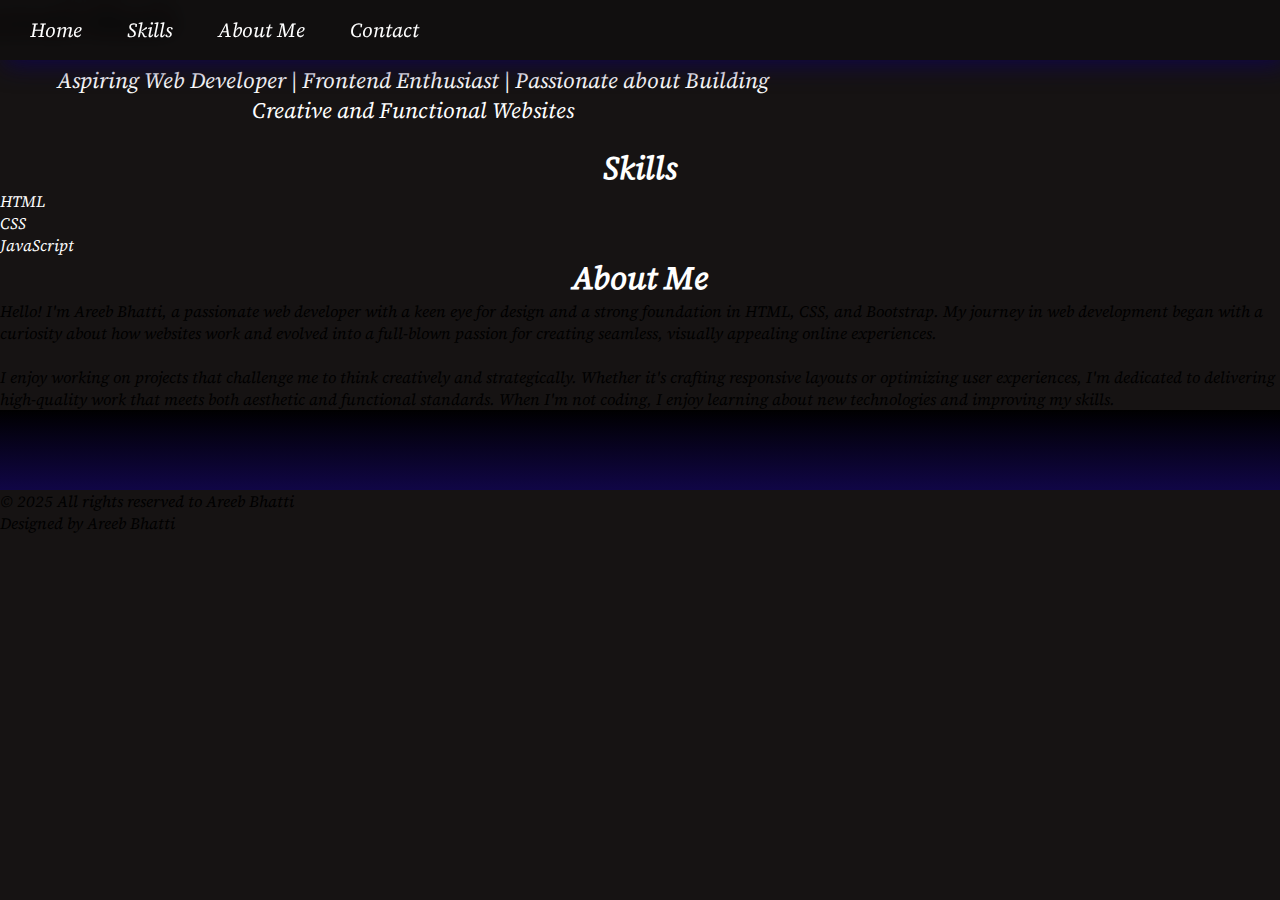
<file: index.html>
<!DOCTYPE html>
<html lang="en">
<head>
    <meta charset="UTF-8">
    <meta name="viewport" content="width=device-width, initial-scale=1.0">
    <title>Professional Portfolio</title>
    <link rel="stylesheet" href="https://cdnjs.cloudflare.com/ajax/libs/font-awesome/6.6.0/css/all.min.css" integrity="sha512-Kc323vGBEqzTmouAECnVceyQqyqdsSiqLQISBL29aUW4U/M7pSPA/gEUZQqv1cwx4OnYxTxve5UMg5GT6L4JJg==" crossorigin="anonymous" referrerpolicy="no-referrer" />
    <link rel="stylesheet" href="style.css">
</head>
<body>
    <nav class="navbar">
        <ul>
            <li><a href="index.html">Home</a></li>
            <li><a href="#skills">Skills</a></li>
            <li><a href="about.html">About Me</a></li>
            <li><a href="contact.html">Contact</a></li>
        </ul>
    </nav>

    <header>
        <h1 class="unique">Areeb Bhatti</h1>
        <p class="content">Aspiring Web Developer | Frontend Enthusiast | Passionate about Building Creative and Functional Websites</p>
    </header>

    <section id="skills">
        <center><h2 class="abt unique">Skills</h2></center>
        <div class="card">
            <div class="c1">
                <span class="card-cont"><a href="htmlpage.html"> HTML </a></span>
            </div>
            <div class="c1">
                <span class="card-cont"><a href="csspage.html"> CSS </a></span>
            </div>
            <div class="c1">
                <span class="card-cont"><a href="javapage.html"> JavaScript </a></span>
            </div>
        </div>
    </section>

    <section id="about">
        <center><h2 class="abt unique">About Me</h2></center>
        <p class="abt">
            Hello! I'm Areeb Bhatti, a passionate web developer with a keen eye for design and a strong foundation in HTML, CSS, and Bootstrap. My journey in web development began with a curiosity about how websites work and evolved into a full-blown passion for creating seamless, visually appealing online experiences.
            <br><br>
            I enjoy working on projects that challenge me to think creatively and strategically. Whether it's crafting responsive layouts or optimizing user experiences, I'm dedicated to delivering high-quality work that meets both aesthetic and functional standards. When I'm not coding, I enjoy learning about new technologies and improving my skills.
        </p>
    </section>

    <footer id="contact">
        <div class="footer">
            <a href="#" class="fa-brands fa-instagram"></a>
            <a href="#" class="fa-brands fa-twitter"></a>
            <a href="#" class="fa-brands fa-github"></a>
        </div>
        <div class="footer2">
            <p class="frc">&copy; 2025 All rights reserved to Areeb Bhatti<br>Designed by Areeb Bhatti</p>
        </div>
    </footer>
</body>
</html>
</file>
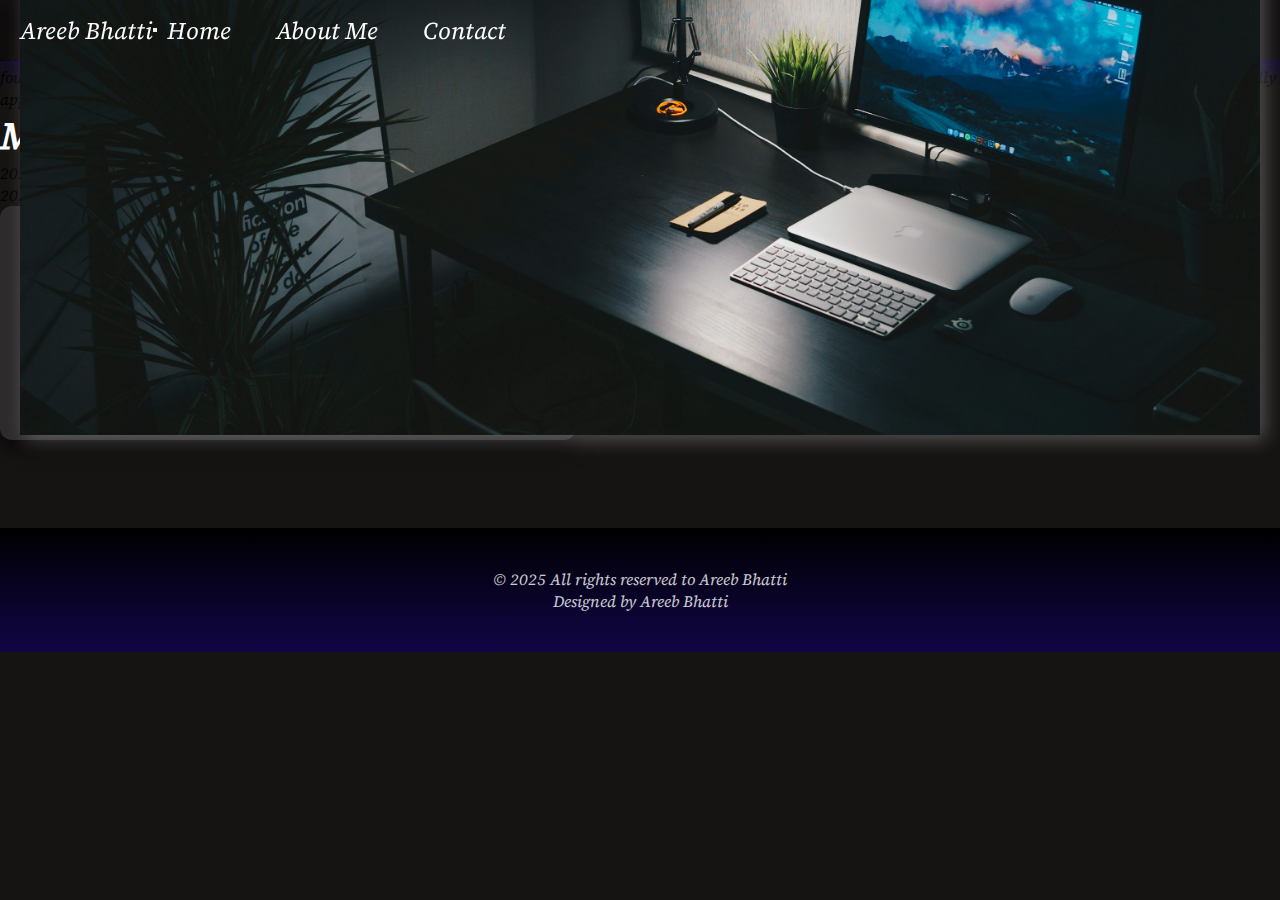
<file: about.html>
<!DOCTYPE html>
<html lang="en">
<head>
    <meta charset="UTF-8">
    <meta name="viewport" content="width=device-width, initial-scale=1.0">
    <title>About Me</title>
    <link rel="stylesheet" href="https://cdnjs.cloudflare.com/ajax/libs/font-awesome/6.6.0/css/all.min.css" integrity="sha512-Kc323vGBEqzTmouAECnVceyQqyqdsSiqLQISBL29aUW4U/M7pSPA/gEUZQqv1cwx4OnYxTxve5UMg5GT6L4JJg==" crossorigin="anonymous" referrerpolicy="no-referrer" />
    <link rel="stylesheet" href="style.css">
</head>
<body>
    <!-- Navigation -->
    <nav class="navbar">
        <div class="container">
            <div class="logo">
                <a href="index.html">Areeb Bhatti</a>
            </div>
            <button class="menu-toggle" aria-label="Toggle menu">
                <i class="fa-solid fa-bars"></i>
            </button>
            <ul class="menu">
                <li><a href="index.html">Home</a></li>
                <li><a href="about.html">About Me</a></li>
                <li><a href="contact.html" >Contact</a></li>
            </ul>
        </div>
    </nav>

    <!-- Header -->
    <header>
        <h1 class="unique">About Me</h1>
    </header>

    <!-- About Section -->
    <section class="about-section">
        <div class="intro">
            <p>
                Hello! I'm <strong>Areeb Bhatti</strong>, a student pursuing a bachelor's degree at SMIU, currently in my 4th semester. I'm a passionate web developer with a keen eye for design and a strong foundation in HTML, CSS, JavaScript, and Bootstrap. My journey began with a curiosity about how websites work, which has grown into a passion for creating seamless and visually appealing online experiences.
            </p>
        </div>

        <div class="journey">
            <h2>My Journey</h2>
            <ul class="timeline">
                <li><span>2024:</span> Started learning web development, building foundational skills.</li>
                <li><span>2025:</span> Developed a portfolio showcasing key projects and skills.</li>
            </ul>
        </div>

        <div class="skills">
            <h2>Skills & Expertise</h2>
            <p>
                Over time, I’ve honed my skills in:
            </p>
            <ul>
                <li>Front-end Development: HTML, CSS, Bootstrap</li>
                <li>Interactive Elements: JavaScript</li>
                <li>Responsive Design for mobile and desktop platforms</li>
                <li>Version Control: Git & GitHub</li>
            </ul>
        </div>
    </section>
</br>
</br>
</br></br>

    <!-- Footer -->
    <footer>
        <div class="footer">
            <div class="social-links">
                <a href="#" class="fa-brands fa-instagram"></a>
                <a href="#" class="fa-brands fa-twitter"></a>
                <a href="#" class="fa-brands fa-github"></a>
            </div>
            <p>&copy; 2025 All rights reserved to Areeb Bhatti<br>Designed by Areeb Bhatti</p>
        </div>
    </footer>
    
    <script>
        // Navbar toggle functionality
        const toggleButton = document.querySelector('.menu-toggle');
        const menu = document.querySelector('.menu');

        toggleButton.addEventListener('click', () => {
            menu.classList.toggle('show');
        });
    </script>
</body>
</html>
</file>
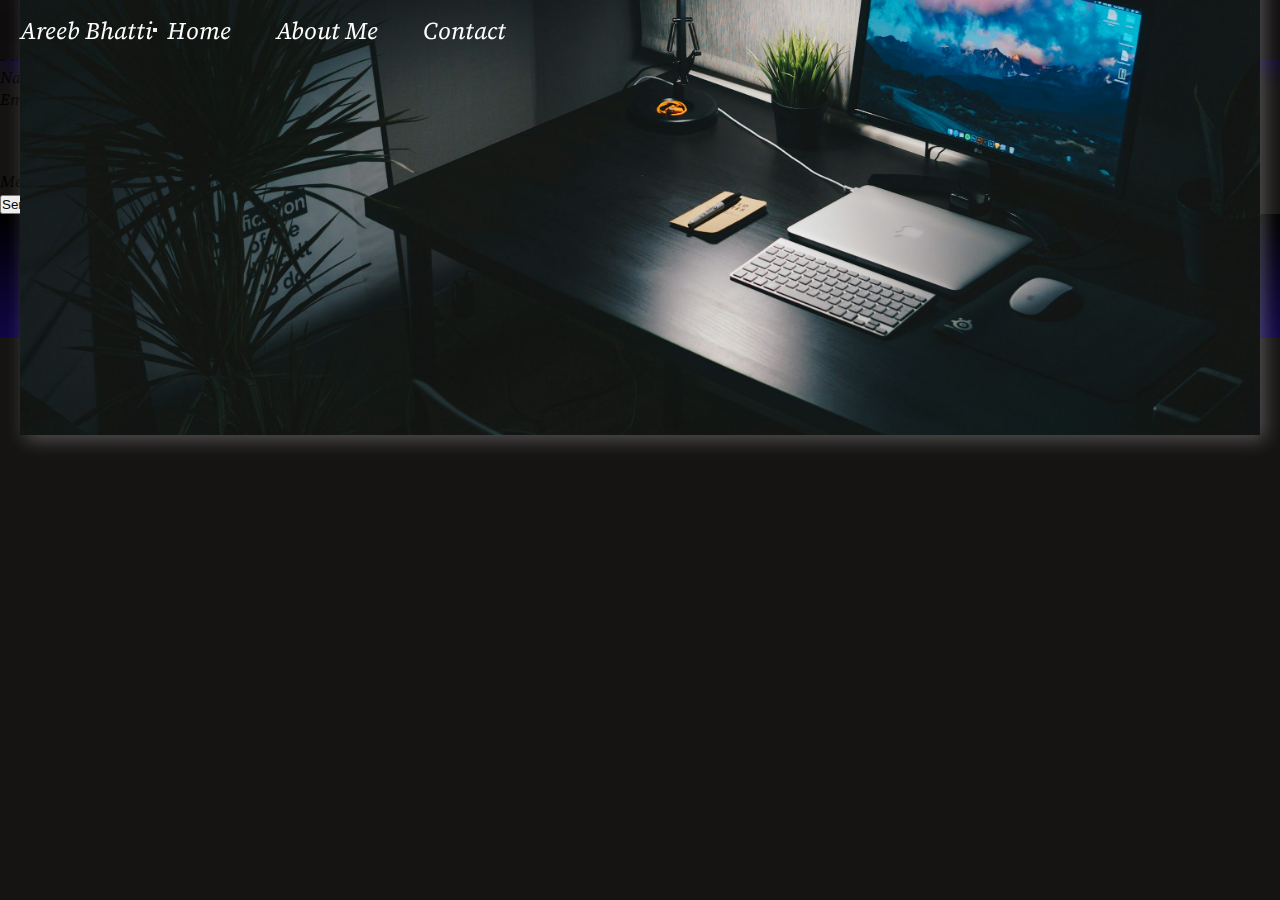
<file: contact.html>
<!DOCTYPE html>
<html lang="en">
<head>
    <meta charset="UTF-8">
    <meta name="viewport" content="width=device-width, initial-scale=1.0">
    <title>Contact</title>
    <link rel="stylesheet" href="style.css">
    <link rel="stylesheet" href="https://cdnjs.cloudflare.com/ajax/libs/font-awesome/6.6.0/css/all.min.css" integrity="sha512-Kc323vGBEqzTmouAECnVceyQqyqdsSiqLQISBL29aUW4U/M7pSPA/gEUZQqv1cwx4OnYxTxve5UMg5GT6L4JJg==" crossorigin="anonymous" referrerpolicy="no-referrer" />
</head>
<body>
    <!-- Responsive Navbar -->
    <nav class="navbar">
        <div class="container">
            <div class="logo">
                <a href="index.html">Areeb Bhatti</a>
            </div>
            <button class="menu-toggle" aria-label="Toggle menu">
                <i class="fa-solid fa-bars"></i>
            </button>
            <ul class="menu">
                <li><a href="index.html">Home</a></li>
                <li><a href="about.html">About Me</a></li>
                <li><a href="contact.html" >Contact</a></li>
            </ul>
        </div>
    </nav>

    <!-- Header -->
    <header>
        <h1 class="unique">Contact Me</h1>
    </header>

    <!-- Contact Section -->
    <section class="contact-section">
        <p class="abt">I'd love to hear from you! Feel free to reach out using the form below or connect with me on social media.</p>
        <form action="#" method="POST" class="contact-form">
            <div class="form-group">
                <label for="name">Name:</label>
                <input type="text" id="name" name="name" placeholder="Your Name" required>
            </div>
            <div class="form-group">
                <label for="email">Email:</label>
                <input type="email" id="email" name="email" placeholder="Your Email" required>
            </div>
            <div class="form-group">
                <label for="message">Message:</label>
                <textarea id="message" name="message" placeholder="Your Message" rows="5" required></textarea>
            </div>
            <button type="submit">Send Message</button>
        </form>
    </section>

    <!-- Footer -->
    <footer>
        <div class="footer">
            <div class="social-links">
                <a href="#" class="fa-brands fa-instagram"></a>
                <a href="#" class="fa-brands fa-twitter"></a>
                <a href="#" class="fa-brands fa-github"></a>
            </div>
            <div class="footer-info">
                <p class="frc">&copy; 2025 All rights reserved to Areeb Bhatti<br>Designed by Areeb Bhatti</p>
            </div>
        </div>
    </footer>

    <script>
        // Navbar toggle functionality
        const toggleButton = document.querySelector('.menu-toggle');
        const menu = document.querySelector('.menu');

        toggleButton.addEventListener('click', () => {
            menu.classList.toggle('show');
        });
    </script>
</body>
</html>
</file>
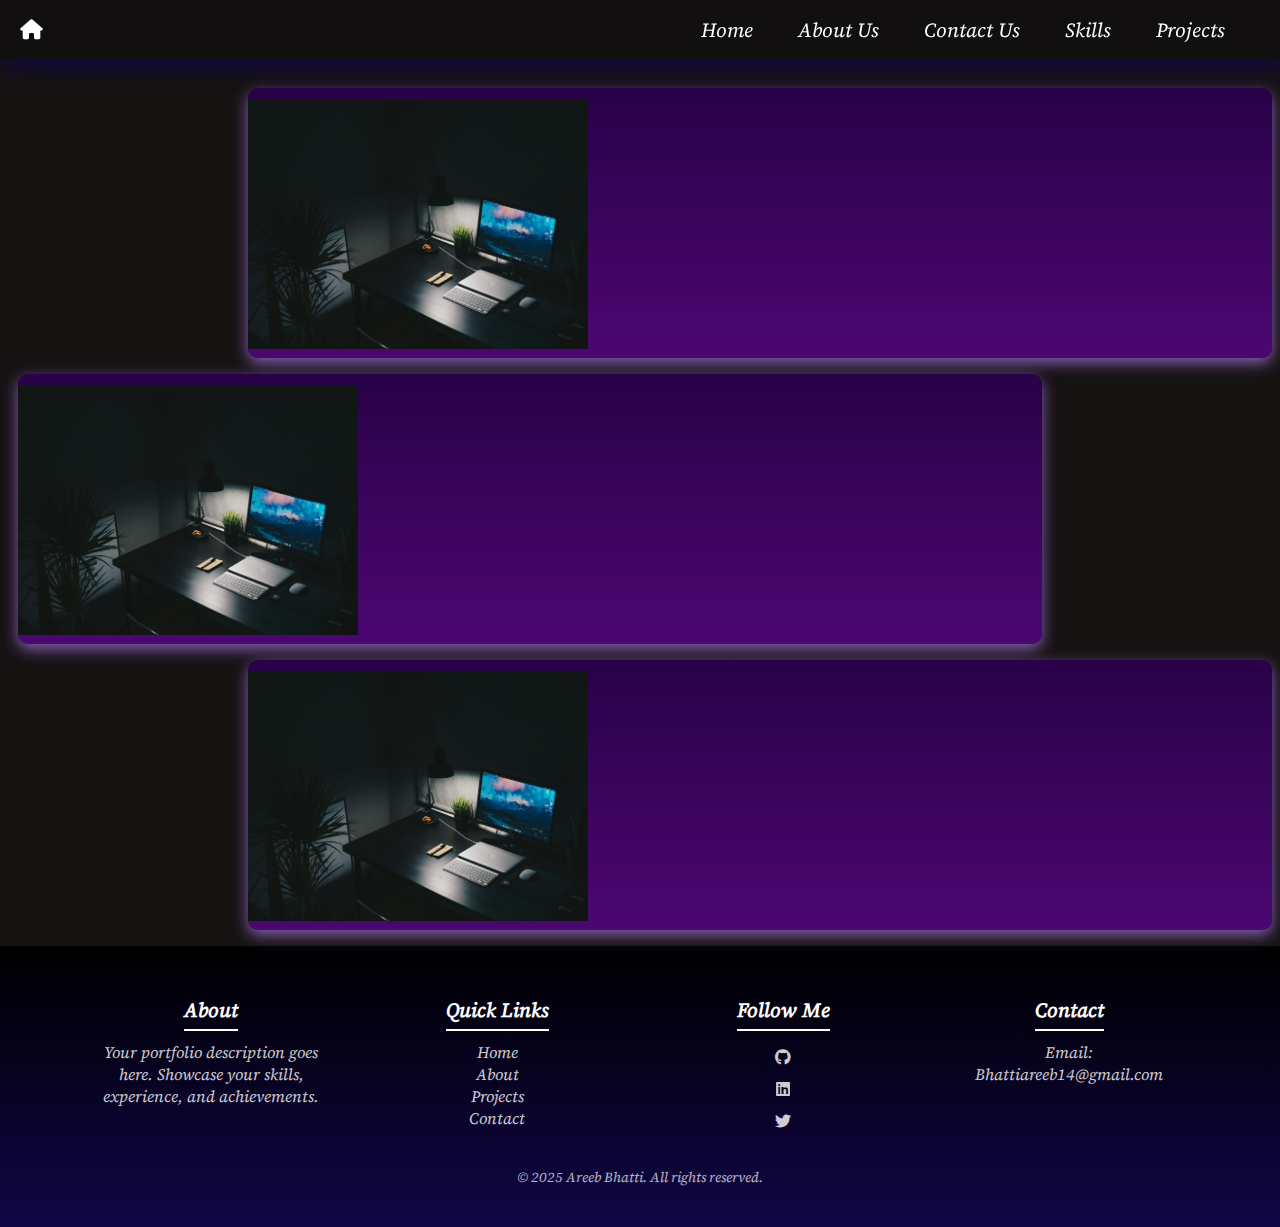
<file: css.html>
<!DOCTYPE html>
<html lang="en">
<head>
    <meta charset="UTF-8">
    <meta name="viewport" content="width=device-width, initial-scale=1.0">
    <title>Areeb Bhatti</title>
    <link rel="stylesheet" href="https://cdnjs.cloudflare.com/ajax/libs/font-awesome/6.5.1/css/all.min.css">

    <link rel="stylesheet" href="style.css">

</head>
<body>
    <div class="navbar">
        <i class="fa-solid fa-house"></i> <!-- Move this above nav -->
        <nav>
            <ul>
                <li id="Home"> <a href="index.html">Home</a></li>
                <li ><a href="index.html">About Us</a></li>
                <li> <a href="index.html">Contact Us</a></li>
                <li><a href="index.html">Skills</a></li>
                <li>Projects
                    <div class="drop-down">
                        <ul>
                            <li><a href="HTML.html">HTML</a></li>
                            <li><a href="css.html">CSS</a></li>
                            <li><a href="JS.html">JavaScript</a></li>
                        </ul>
                    </div>
                </li>
            </ul>
        </nav>
    </div>
    <div class="mmain">
        <div class="dis-1">
            <div class="pic"> <a href=""><img src="photo-1510519138101-570d1dca3d66.jpg" alt="#" width="340px" height="250px"></a></div>
            <div class="content"></div>
        </div>
        <div class="dis-1 dis-2">
            <div class="pic"> <a href=""><img src="photo-1510519138101-570d1dca3d66.jpg" alt="#" width="340px" height="250px"></a></div>
            <div class="content"></div>
        </div>
        <div class="dis-1">
            <div class="pic"> <a href=""><img src="photo-1510519138101-570d1dca3d66.jpg" alt="#" width="340px" height="250px"></a></div>
            <div class="content"></div>
        </div>
    </div>
    <br>
    <br> <br>
    
    <br>
    <div>
   
        <footer class="footer">
            <div class="footer-container">
                <div class="footer-about">
                    <h2>About</h2>
                    <p>Your portfolio description goes here. Showcase your skills, experience, and achievements.</p>
                </div>
                <div class="footer-links">
                    <h2>Quick Links</h2>
                    <ul>
                        <li><a href="#">Home</a></li>
                        <li><a href="#">About</a></li>
                        <li><a href="#">Projects</a></li>
                        <li><a href="#">Contact</a></li>
                    </ul>
                </div>
                <div id="footer-social" class="footer-social">
                    <h2>Follow Me</h2><br>
                    <a href="#"><i class="fab fa-github"></i> </a><br>
                    <a href="#"><i class="fab fa-linkedin"></i> </a><br>
                    <a href="#"><i class="fab fa-twitter"></i> </a>
                </div>
                <div class="footer-contact">
                    <h2>Contact</h2>
                    <p>Email: Bhattiareeb14@gmail.com</p>
                    
                </div>
            </div>
            <div class="footer-bottom">
                &copy; 2025 Areeb Bhatti. All rights reserved.
            </div>
        </footer>
        
    </div>
</body>
</html>
</file>
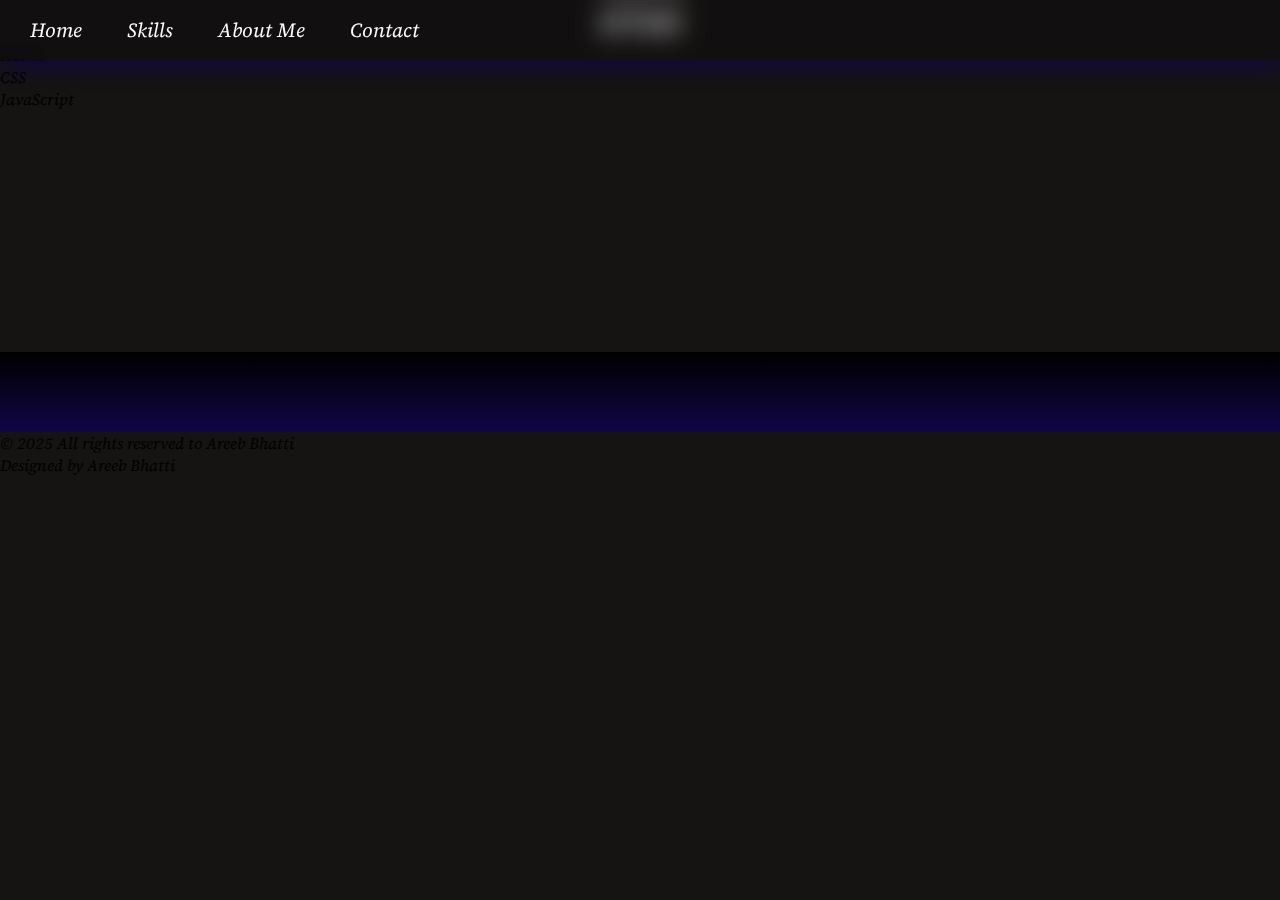
<file: csspage.html>
<!DOCTYPE html>
<html lang="en">
<head>
    <meta charset="UTF-8">
    <meta name="viewport" content="width=device-width, initial-scale=1.0">
    <title>Professional Portfolio</title>
    <link rel="stylesheet" href="https://cdnjs.cloudflare.com/ajax/libs/font-awesome/6.6.0/css/all.min.css" integrity="sha512-Kc323vGBEqzTmouAECnVceyQqyqdsSiqLQISBL29aUW4U/M7pSPA/gEUZQqv1cwx4OnYxTxve5UMg5GT6L4JJg==" crossorigin="anonymous" referrerpolicy="no-referrer" />
    <link rel="stylesheet" href="style.css">
</head>
<body>
    <nav class="navbar">
        <ul>
            <li><a href="index.html">Home</a></li>
            <li><a href="#skills">Skills</a></li>
            <li><a href="about.html">About Me</a></li>
            <li><a href="contact.html">Contact</a></li>
        </ul>
    </nav>

   

    <section id="skills">
        <center><h2 class="abt unique">HTMl</center>
        <div class="card">
            
                 <div class="c1">
             <span class="card-cont">HTML</span>
              </div>
        
            <div class="c1">
                <span class="card-cont">CSS</span>
            </div>
            <div class="c1">
                <span class="card-cont">JavaScript</span>
            </div>
        </div>
    </section>
</br>
</br>
</br>
</br>
</br>
</br>
</br>
</br>
</br>
</br>
</br>

    

    <footer id="contact">
        <div class="footer">
            <a href="#" class="fa-brands fa-instagram"></a>
            <a href="#" class="fa-brands fa-twitter"></a>
            <a href="#" class="fa-brands fa-github"></a>
        </div>
        <div class="footer2">
            <p class="frc">&copy; 2025 All rights reserved to Areeb Bhatti<br>Designed by Areeb Bhatti</p>
        </div>
    </footer>
</body>
</html>
</file>
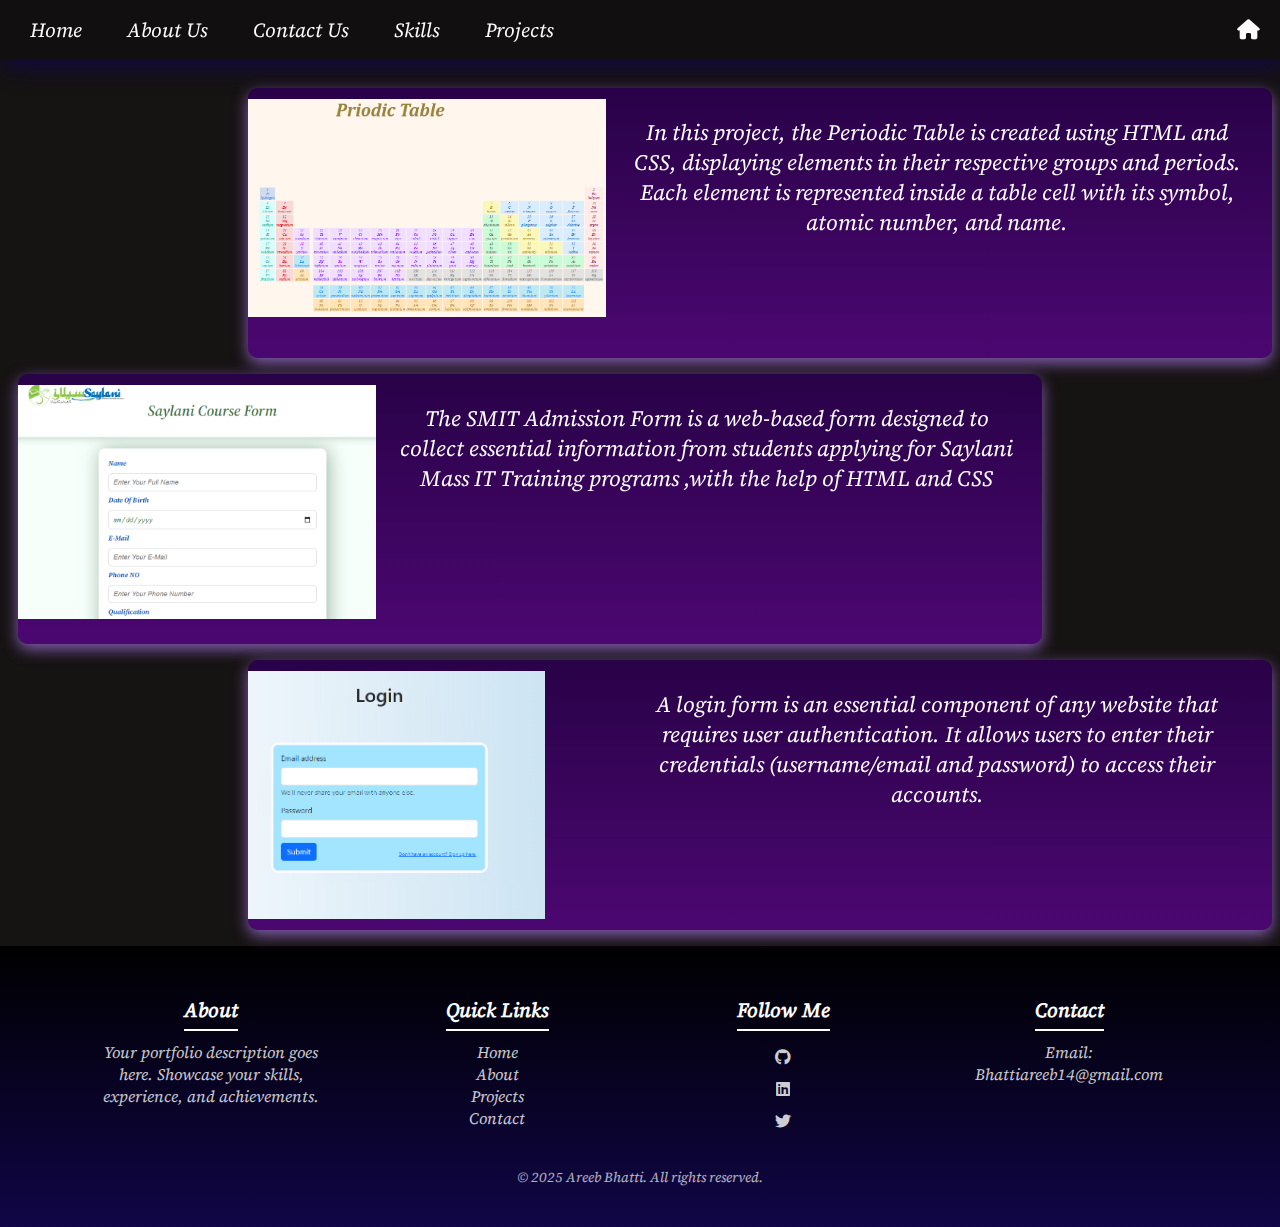
<file: HTML.html>
<!DOCTYPE html>
<html lang="en">
<head>
    <meta charset="UTF-8">
    <meta name="viewport" content="width=device-width, initial-scale=1.0">
    <title>Areeb Bhatti</title>
    <link rel="stylesheet" href="https://cdnjs.cloudflare.com/ajax/libs/font-awesome/6.5.1/css/all.min.css">

    <link rel="stylesheet" href="style.css">

</head>
<body>
    <div class="navbar">
        <div>
            <nav>
                <ul>
                    <li id="Home"> <a href="index.html">Home</a></li>
                    <li ><a href="#abt">About Us</a></li>
                    <li> <a href="#footer-social">Contact Us</a></li>
                    <li><a href="#education">Skills</a></li>
                    <li>Projects
                        <div class="drop-down">
                            <ul>
                                <li><a href="HTML.html">HTML</a></li>
                                <li><a href="css.html">CSS</a></li>
                                <li><a href="JS.html">JavaScript</a></li>
                            </ul>
                        </div>
                    </li>
                </ul>
            </nav>
        </div>
        <div>
            <i class="fa-solid fa-house"></i> <!-- Move this above nav -->
        </div>

    </div>
    <div class="mmain">
        <div class="dis-1">
            <div class="pic pic4"> <a href="https://areeb021.github.io/Preodic-table/"></a></div>
            <div class="content">In this project, the Periodic Table is created using HTML and CSS, displaying elements in their respective groups and periods. Each element is represented inside a table cell with its symbol, atomic number, and name.</div>
        </div>
        <div class="dis-1 dis-2">
            <div class="pic pic5"> <a href="https://areeb021.github.io/SMIT-form/"></a></div>
            <div class="content">The SMIT Admission Form is a web-based form designed to collect essential information from students applying for Saylani Mass IT Training programs ,with the help of HTML and CSS</div>
        </div>
        <div class="dis-1">
            <div class="pic pic6"> <a href="https://areeb021.github.io/Registration--main/"></a></div>
            <div class="content">A login form is an essential component of any website that requires user authentication. It allows users to enter their credentials (username/email and password) to access their accounts.</div>
        </div>
    </div>
    <br>
    <br> <br>
    
    <br>
    <div>
   
        <footer class="footer">
            <div class="footer-container">
                <div class="footer-about">
                    <h2>About</h2>
                    <p>Your portfolio description goes here. Showcase your skills, experience, and achievements.</p>
                </div>
                <div class="footer-links">
                    <h2>Quick Links</h2>
                    <ul>
                        <li><a href="#">Home</a></li>
                        <li><a href="#">About</a></li>
                        <li><a href="#">Projects</a></li>
                        <li><a href="#">Contact</a></li>
                    </ul>
                </div>
                <div id="footer-social" class="footer-social">
                    <h2>Follow Me</h2><br>
                    <a href="#"><i class="fab fa-github"></i> </a><br>
                    <a href="#"><i class="fab fa-linkedin"></i> </a><br>
                    <a href="#"><i class="fab fa-twitter"></i> </a>
                </div>
                <div class="footer-contact">
                    <h2>Contact</h2>
                    <p>Email: Bhattiareeb14@gmail.com</p>
                    
                </div>
            </div>
            <div class="footer-bottom">
                &copy; 2025 Areeb Bhatti. All rights reserved.
            </div>
        </footer>
        
    </div>
</body>
</html>
</file>
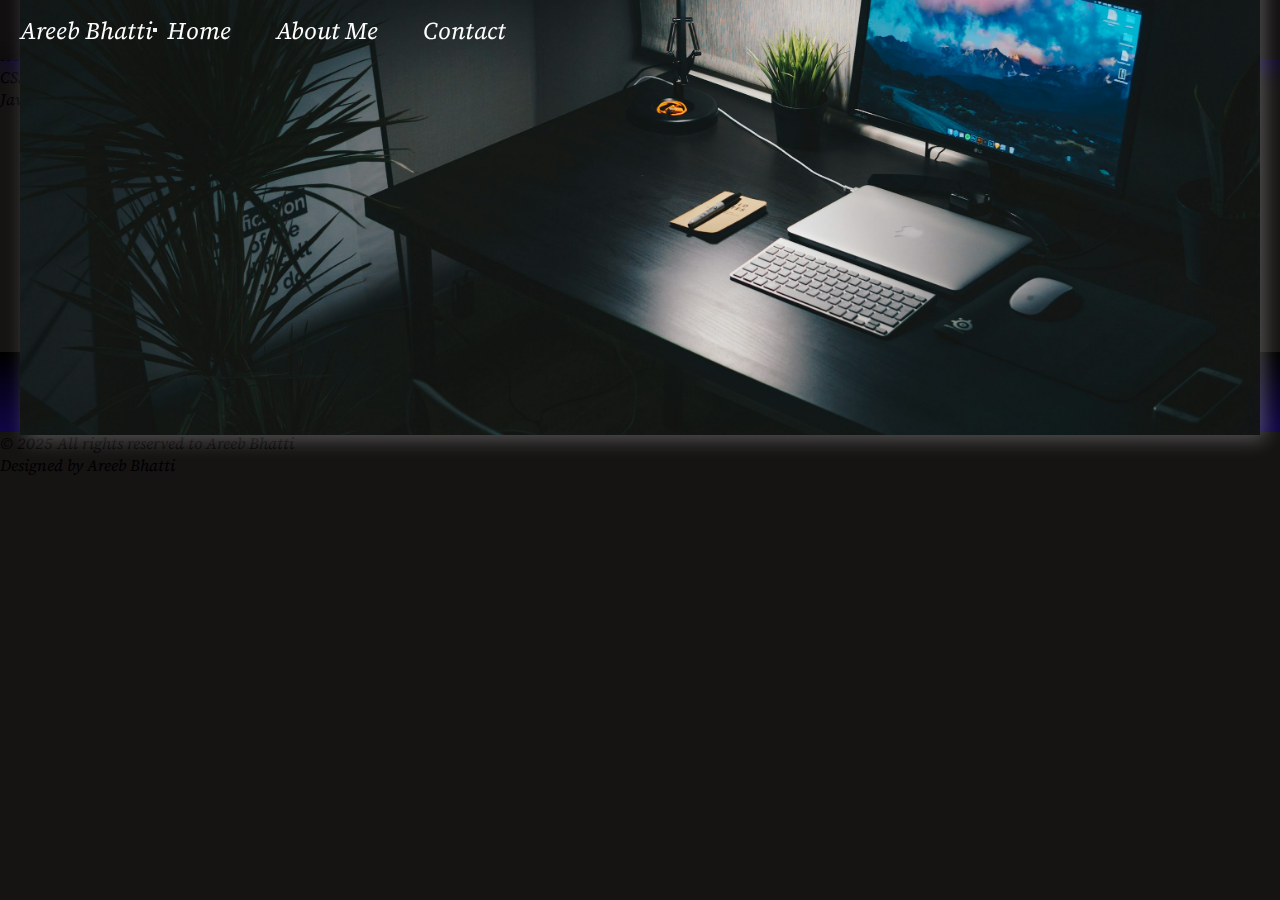
<file: htmlpage.html>
<!DOCTYPE html>
<html lang="en">
<head>
    <meta charset="UTF-8">
    <meta name="viewport" content="width=device-width, initial-scale=1.0">
    <title>Professional Portfolio</title>
    <link rel="stylesheet" href="https://cdnjs.cloudflare.com/ajax/libs/font-awesome/6.6.0/css/all.min.css" integrity="sha512-Kc323vGBEqzTmouAECnVceyQqyqdsSiqLQISBL29aUW4U/M7pSPA/gEUZQqv1cwx4OnYxTxve5UMg5GT6L4JJg==" crossorigin="anonymous" referrerpolicy="no-referrer" />
    <link rel="stylesheet" href="style.css">
</head>
<body>
    <nav class="navbar">
        <div class="container">
            <div class="logo">
                <a href="index.html">Areeb Bhatti</a>
            </div>
            <button class="menu-toggle" aria-label="Toggle menu">
                <i class="fa-solid fa-bars"></i>
            </button>
            <ul class="menu">
                <li><a href="index.html">Home</a></li>
                <li><a href="about.html">About Me</a></li>
                <li><a href="contact.html" class="active">Contact</a></li>
            </ul>
        </div>
    </nav>

   

    <section id="skills">
        <center><h2 class="abt unique">HTMl</center>
        <div class="card">
            
                 <div class="c1">
             <span class="card-cont">HTML</span>
              </div>
        
            <div class="c1">
                <span class="card-cont">CSS</span>
            </div>
            <div class="c1">
                <span class="card-cont">JavaScript</span>
            </div>
        </div>
    </section>
</br>
</br>
</br>
</br>
</br>
</br>
</br>
</br>
</br>
</br>
</br>

    

    <footer id="contact">
        <div class="footer">
            <a href="#" class="fa-brands fa-instagram"></a>
            <a href="#" class="fa-brands fa-twitter"></a>
            <a href="#" class="fa-brands fa-github"></a>
        </div>
        <div class="footer2">
            <p class="frc">&copy; 2025 All rights reserved to Areeb Bhatti<br>Designed by Areeb Bhatti</p>
        </div>
    </footer>
    <script>
        // Navbar toggle functionality
        const toggleButton = document.querySelector('.menu-toggle');
        const menu = document.querySelector('.menu');

        toggleButton.addEventListener('click', () => {
            menu.classList.toggle('show');
        });
    </script>
</body>
</html>
</file>
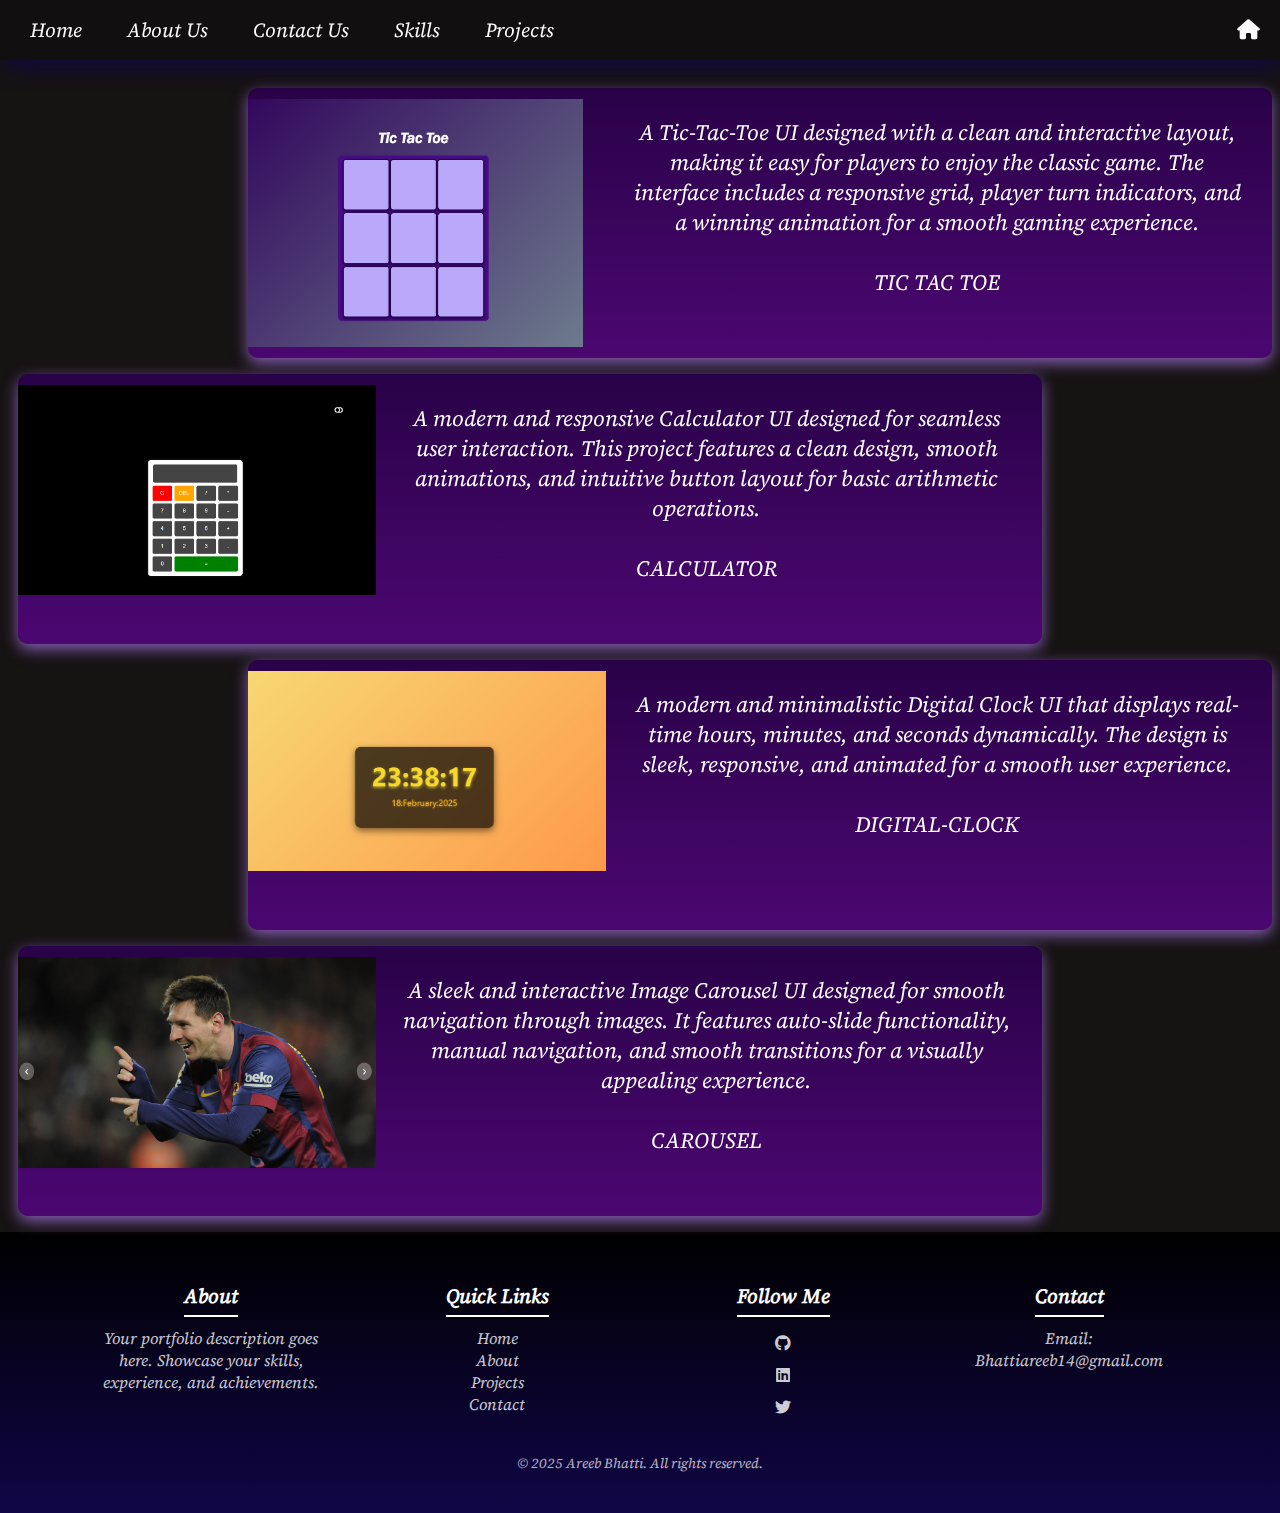
<file: JS.html>
<!DOCTYPE html>
<html lang="en">
<head>
    <meta charset="UTF-8">
    <meta name="viewport" content="width=device-width, initial-scale=1.0">
    <title>Areeb Bhatti</title>
    <link rel="stylesheet" href="https://cdnjs.cloudflare.com/ajax/libs/font-awesome/6.5.1/css/all.min.css">

    <link rel="stylesheet" href="style.css">

</head>
<body>
    <div class="navbar">
        <div>
            <nav>
                <ul>
                    <li id="Home"> <a href="index.html">Home</a></li>
                    <li ><a href="#abt">About Us</a></li>
                    <li> <a href="#footer-social">Contact Us</a></li>
                    <li><a href="#education">Skills</a></li>
                    <li>Projects
                        <div class="drop-down">
                            <ul>
                                <li><a href="HTML.html">HTML</a></li>
                                <li><a href="css.html">CSS</a></li>
                                <li><a href="JS.html">JavaScript</a></li>
                            </ul>
                        </div>
                    </li>
                </ul>
            </nav>
        </div>
        <div>
            <i class="fa-solid fa-house"></i> <!-- Move this above nav -->
        </div>

    </div>
    <div class="mmain">
        <div class="dis-1" >
            <div class="pic"id="p1"> </div>
            <div class="content"> 
                A Tic-Tac-Toe UI designed with a clean and interactive layout, making it easy for players to enjoy the classic game. The interface includes a responsive grid, player turn indicators, and a winning animation for a smooth gaming experience.
                <br><br>
                <a href="https://areeb021.github.io/tic-tac-toe/">TIC TAC TOE</a>
            </div>
                
        </div>
        <div class="dis-1 dis-2" >
            <div class="pic" id="p2"> </div>
            <div class="content">
                A modern and responsive Calculator UI designed for seamless user interaction. This project features a clean design, smooth animations, and intuitive button layout for basic arithmetic operations. <br><br>
                <a href="https://areeb021.github.io/calculator/">CALCULATOR</a></div>
                
        </div>
        <div class="dis-1" >
            <div class="pic" id="p3"> </div>
            <div class="content">A modern and minimalistic Digital Clock UI that displays real-time hours, minutes, and seconds dynamically. The design is sleek, responsive, and animated for a smooth user experience.
                <br><br>
                <a href="areeb021.github.io/digital-clock/">DIGITAL-CLOCK</a>
            </div>
            
       
        </div>

        <div class="dis-1 dis-2" >
            <div class="pic" id="p4"> </div>
            <div class="content">
                A sleek and interactive Image Carousel UI designed for smooth navigation through images. It features auto-slide functionality, manual navigation, and smooth transitions for a visually appealing experience.
                <br><br>
                <a href="https://areeb021.github.io/carousel/">CAROUSEL</a>
            </div>
              
            </div>
    </div>
    <br>
    <br> <br>
    
    <br>


    <div>
   
        <footer class="footer">
            <div class="footer-container">
                <div class="footer-about">
                    <h2>About</h2>
                    <p>Your portfolio description goes here. Showcase your skills, experience, and achievements.</p>
                </div>
                <div class="footer-links">
                    <h2>Quick Links</h2>
                    <ul>
                        <li><a href="#">Home</a></li>
                        <li><a href="#">About</a></li>
                        <li><a href="#">Projects</a></li>
                        <li><a href="#">Contact</a></li>
                    </ul>
                </div>
                <div id="footer-social" class="footer-social">
                    <h2>Follow Me</h2><br>
                    <a href="#"><i class="fab fa-github"></i> </a><br>
                    <a href="#"><i class="fab fa-linkedin"></i> </a><br>
                    <a href="#"><i class="fab fa-twitter"></i> </a>
                </div>
                <div class="footer-contact">
                    <h2>Contact</h2>
                    <p>Email: Bhattiareeb14@gmail.com</p>
                    
                </div>
            </div>
            <div class="footer-bottom">
                &copy; 2025 Areeb Bhatti. All rights reserved.
            </div>
        </footer>
        
    </div>
</body>
</html>
</file>
<file: style.css>
*{
    margin: 0;
    padding: 0;
    box-sizing: border-box;
}
@import url('https://fonts.googleapis.com/css2?family=Roboto:wght@300;400;700&display=swap');

@font-face {
    font-family: 'Roboto';
    src: url('Source_Serif_4/static/SourceSerif4-Italic.ttf');
}


a{
    color: white;
    text-decoration: none;
}
body{
    font-family: 'Roboto';
    /* overflow:visible; */
    background-color: rgba(3, 0, 0, 0.925);
    overflow-x: hidden;
}
.navbar {
    height: 60px;
    width: 100%;
    display: flex;
    align-items: center;
    justify-content: space-between;  
    background-color: rgba(6, 6, 7, 0.274);
    color: white;
    padding: 0 20px; 
    font-size: 20px;
    font-style: oblique;
    box-shadow: 5px 5px 25px  rgba(16, 5, 73, 0.945);
   z-index: 1000;
   margin-bottom: 2px;
   backdrop-filter: blur(12px);
   position: fixed;
   top: 0;
  
   z-index: 1000;
}
nav ul {
    list-style: none;
    display: flex;
}
nav ul li {
    position: relative; /* Needed for absolute positioning of dropdown */
    margin-right: 25px;
    padding: 10px; /* Adds padding for better hover effect */
    transition: transform 0.8s ease-in-out;
}
nav ul li:hover{
    transform: scale(1.05);
}
nav ul  :hover{
    background-color: gray;
    border-radius: 8px;
    transition: ease-out(1m);
}


nav ul li:hover .drop-down {
    display: block; /* Show dropdown when hovering over li */
    background-color: black;
}

.drop-down {
    display: none;
    position: absolute; /* Makes dropdown appear below the parent */
    top: 100%; /* Places dropdown below the main menu */
    left: 0;
    background-color: black;
    color: white;
    padding: 10px;
    min-width: 150px; /* Adjust width */
}

.drop-down ul {
    list-style: none;
    padding: 0;
}

.drop-down ul li {
    padding: 8px;
    margin: 0;
    white-space: nowrap; /* Prevents text from breaking */
    background-color: black;
}

.drop-down ul li:hover {
    background-color: gray; /* Adds a hover effect */
    border-radius: 8px;
}
.container { 
    background-image: url("photo-1510519138101-570d1dca3d66.jpg");
    background-size: cover; 
    background-position: center;
    height: 90vh;
    width: 100%;
    color: white;
    font-size: larger;
    text-align: center;
    display: flex;
    justify-content: flex-start;
    align-items: center;
    box-shadow: 5px 5px 18px rgba(216, 215, 215, 0.322);
}
.container p{
    font-size: 22px;
    
    font-style: oblique;
    position: relative;
    left: 50px;   
    text-align: left;
   
}
.unique{
    font-size: 32px;
    font-weight: bold;
}
/* Default styles apply for larger screens (above 768px) */

/* 📌 Small Screens (Tablets & Mobiles) */
@media (max-width: 768px) {
    .container {
        height: auto; /* Adjust height for smaller screens */
        flex-direction: column; /* Stack content vertically */
        justify-content: center; /* Center content */
        text-align: center;
        padding: 20px;
    }

    .container p {
        font-size: 18px; /* Reduce font size */
        left: 0; /* Reset left positioning */
        text-align: center;
    }

    .unique {
        font-size: 26px; /* Reduce heading size */
    }
}

/* 📌 Extra Small Screens (Phones below 480px) */
@media (max-width: 480px) {
    .container {
        padding: 15px;
    }

    .container p {
        font-size: 16px;
    }

    .unique {
        font-size: 22px;
    }
}


.about-sec{
    height: 60vh;
    width: 100%;
    background: linear-gradient(to bottom, black, rgba(16, 5, 73, 0.945));
    display: flex;
    justify-content: center;
    align-items: center;
    background-color: rgba(16, 5, 73, 0.945);
    font-style: oblique;
    color: white;
    backdrop-filter: blur(12px);
    box-shadow: 0 8px 20px rgba(255, 255, 255, 0.301);
    
}



.abt-head{
    position: relative;
    top: 20px;
    z-index: 1000;
}




.left-abt{
    height: 40vh;
    width: 48%;
    margin: 4px;
    border-radius: 8px;
   
    border-radius: 12px;
    backdrop-filter: blur(12px);
    font-size: 18px;
    line-height: normal;
    padding: 50px;
    text-align: justify;
   font-weight: 100;
    text-align: left;
     background: rgba(255, 255, 255, 0.1);
    border-radius: 12px;
    backdrop-filter: blur(10px);
    box-shadow: 0 8px 20px rgba(0, 0, 0, 0.5);
    transition: transform 0.3s ease-in-out;
    color: white;
    
}

.right-abt{
    height: 40vh;
    width: 48%;
    background-image: url(pic\ 1.png);
    margin: 4px;
    border-radius: 8px;
    background-size: cover; 
    background-position: center;
    color: white;
    
    transition: transform 0.3s ease-in-out;
 
    border-radius: 12px;
    backdrop-filter: blur(10px);
  
    

}
.left-abt:hover, .right-abt:hover {
    transform: scale(1.05);
}
/* 📌 Tablets & Small Screens (max-width: 768px) */
@media (max-width: 768px) {
    .about-sec {
        flex-direction: column; /* Stack elements vertically */
        height: auto; /* Allow dynamic height */
        padding: 40px 20px;
        text-align: center;
    }

    .left-abt, .right-abt {
        width: 90%; /* Make elements take full width */
        height: auto;
        padding: 30px;
    }

    .right-abt {
        background-size: contain; /* Adjust image fit */
        background-repeat: no-repeat;
        height: 250px;
    }
}

/* 📌 Mobile Screens (max-width: 480px) */
@media (max-width: 480px) {
    .about-sec {
        padding: 30px 15px;
    }

    .left-abt {
        font-size: 16px; /* Reduce font size for readability */
        padding: 20px;
    }

    .right-abt {
        height: 200px; /* Adjust image height */
    }
}

.edu{
        height: 60vh;
    width: 100%;
    color: white;
    box-shadow: 0 8px 15px rgba(255, 255, 255, 0.137);
    
}
h2{

    color: white;
    font-size: 38px;
    font-style: italic;
    font-weight: 700;
    font-family: 'Roboto';
}


.education-skills {
    display: flex;
    justify-content: space-evenly;
    align-items:center;
    flex-wrap: wrap;
    
    padding: 40px;
    background: linear-gradient(to bottom,rgba(16, 5, 73, 0.945), black, rgba(16, 5, 73, 0.945));
    
    color: white;
    box-shadow: 10px 8px 15px  rgba(255, 254, 254, 0.938);

}

.education, .skills {
    width: 45%;
    padding: 20px;
    background: rgba(255, 255, 255, 0.1);
    border-radius: 12px;
    backdrop-filter: blur(10px);
    box-shadow: 0 8px 20px rgba(0, 0, 0, 0.658);
    transition: transform 0.3s ease-in-out;
}

.education:hover, .skills:hover {
    transform: scale(1.05);
}

.edu-head {
    font-size: 24px;
    margin-bottom: 15px;
    border-bottom: 2px solid white;
    display: inline-block;
    padding-bottom: 5px;
}

.edu-item {
    margin-bottom: 15px;
}

.edu-item h3 {
    font-size: 18px;
    margin-bottom: 5px;
}

.edu-item p, .edu-item span {
    font-size: 16px;
    opacity: 0.8;
}

.skills ul {
    list-style: none;
    padding: 0;
}

.skills li {
    font-size: 16px;
    margin-bottom: 8px;
}
.footer {
    background: linear-gradient(to bottom, black, rgba(16, 5, 73, 0.945));
    color: white;
    padding: 40px 20px;
    text-align: center;
   
}

.footer-container {
    display: flex;
    justify-content: space-between;
    flex-wrap: wrap;
    max-width: 1100px;
    margin: auto;
}

.footer-container div {
    width: 22%;
    min-width: 200px;
    padding: 10px;
}

.footer h2 {
    font-size: 20px;
    margin-bottom: 10px;
    border-bottom: 2px solid white;
    display: inline-block;
    padding-bottom: 5px;
}

.footer p, .footer a {
    font-size: 16px;
    color: white;
    text-decoration: none;
    opacity: 0.8;
}

.footer a:hover {
    opacity: 1;
    text-decoration: underline;
}

.footer-bottom {
    margin-top: 20px;
    font-size: 14px;
    opacity: 0.7;
}
.footer-links ul li{
     list-style: none;
}
.footer-social a {
    display: inline-block;
    margin: 5px 0;
    transition: transform 0.3s ease-in-out;
}

.footer-social a:hover {
    transform: scale(1.1);
    color: #ddd;
}
/* fa-house{
 position: absolute;
 left: 1150px;
}. */
/* 📌 Tablets & Small Screens (max-width: 768px) */
@media (max-width: 768px) {
    .education-skills {
        flex-direction: column; /* Stack elements vertically */
        align-items: center;
        padding: 30px;
    }

    .education, .skills {
        width: 90%; /* Take full width */
        margin-bottom: 20px;
        padding: 25px;
    }

    .footer-container {
        flex-direction: column;
        text-align: center;
    }

    .footer-container div {
        width: 100%;
        min-width: unset;
        margin-bottom: 20px;
    }
}

/* 📌 Mobile Screens (max-width: 480px) */
@media (max-width: 480px) {
    h2 {
        font-size: 30px; /* Reduce heading size */
    }

    .education, .skills {
        width: 100%; /* Full width for better display */
        padding: 20px;
    }

    .footer {
        padding: 180px 10px;
    }

    .footer h2 {
        font-size: 18px; /* Smaller headings */
    }

    .footer p, .footer a {
        font-size: 14px;
    }

    /* .fa-house {
        left: auto; 
        right: 10px; /* Align icon to the right */
        /* top: 10px;
        font-size: 20px;
        padding-bottom: 50px;
    } */ 
   
}



@media (max-width: 768px) {
    .navbar {
        height: auto;
        flex-direction: column;
        text-align: center;
        padding: 10px;
        position: relative;
        height: 50px;
        background-color: black;
        width: 100%;
        
    }

    /* Hide nav by default */
    nav {
        display: none;
    }

    /* Show nav when hovering over the house icon */
    .fa-house:hover + nav,
    .navbar:hover nav {
        display: block;
    }

    nav ul {
        flex-direction: column;
        width: 100%;
        padding: 0;
        list-style: none;
        background-color: black;
        z-index: 1000;
        
    }

    nav ul li {
        width: 100%;
        text-align: center;
        margin: 5px 0;
       
    }

    .drop-down {
        width: 100%;
        text-align: center;
        background-color: black;
        z-index: 1000;
    }
}

@media (max-width: 480px) {
    .navbar {
        font-size: 18px;
        padding: 5px;
    }

    nav ul li {
        font-size: 16px;
    }

    .drop-down ul li {
        font-size: 14px;
        padding: 6px;
    }
}
.mmain{
    /* height: 100vh; */
    width: 100%;
    color: white;
    position:relative;
    top: 80px;
    display: flex;
    flex-direction: column;
    justify-content: center;
    align-items: flex-end;
}
.dis-1{
  height: 30vh;
  width: 80%;
  background: linear-gradient(to bottom,  rgba(42, 1, 75, 0.945),rgba(107, 1, 168, 0.637));
  margin: 8px;
  border-radius: 10px;
  box-shadow:  0px 5px 15px rgba(183, 126, 248, 0.705);
  backdrop-filter: blur(10px);
 display: flex;
 justify-content: flex-start;
 align-items: center;
 /* padding: 8px; */
  
}
.dis-1:hover{
    transform: scale(1.02);
}
.dis-2{
    position: relative;
    right: 18%;
}

.pic{
    height: 92%;
    width: 35%;
    /* background-color: yellowgreen; */
  /* margin: 10px; */
  /* border-radius: 8px;
  box-shadow: 0 5px 10px rgba(0, 0, 0, 0.781);
} */

}
.pic:hover{
    transform: scale(1.05);
}
.content{
    height: 92%;
    width: 64%;
    /* background-color: #00000077; */
    /* backdrop-filter: blur(10px); */
    margin: 3px;
    color: white;
    border-radius: 8px;
    padding: 18px;
    font-size: 22px;
    text-align: center;
    /* font-weight: 600; */
  
}
@media (max-width: 760px){
    body{
        overflow-x: hidden;
    }
    .mmain{
        display: flex;
        align-items: center;
        justify-content: center;
    }
    .dis-1{
        width: 70%;
        height: 180px;
        margin: 2;
    }
    .dis-2{
        position: relative;
        right: 0;
    }
    .pic{
        height: 100%;
        width: 55%;
      
        
    }
    .content{
        padding: 20px;
    font-size: 8px;
    text-align: center;
    }
    img{
        height: 160px;
        width: 150px;
    }
}

#p1{
    background: url(JS-1.png);
    background-size: contain;
    background-repeat: no-repeat;
}
#p2{
    background: url(JS-2.png);
    background-size: contain;
    background-repeat: no-repeat;
}
#p3{
    background: url(JS-3.png);
    background-size: contain;
    background-repeat: no-repeat;
}
#p4{
    background: url(JS-4.png);
    background-size: contain;
    background-repeat: no-repeat;
}
.pic1{
    background: url(CSS-1.png);
    background-size: contain;
    background-repeat: no-repeat;
}
.pic2{
    background: url(css-2.png);
    background-size: contain;
    background-repeat: no-repeat;
}
.pic3{
    background: url(CSS-3.png);
    background-size: contain;
    background-repeat: no-repeat;
}
.pic4{
    background: url(HTMl-1.png);
    background-size: contain;
    background-repeat: no-repeat;
}
.pic5{
    background: url(HTMl-2.png);
    background-size: contain;
    background-repeat: no-repeat;
}
.pic6{
    background: url(HTml-3.png);
    background-size: contain;
    background-repeat: no-repeat;
}
#snake{
    background: url(snake\ game.png);
    background-size: contain;
    background-repeat: no-repeat;
}

.Certification{
    margin-top: 10px;
}
</file>
